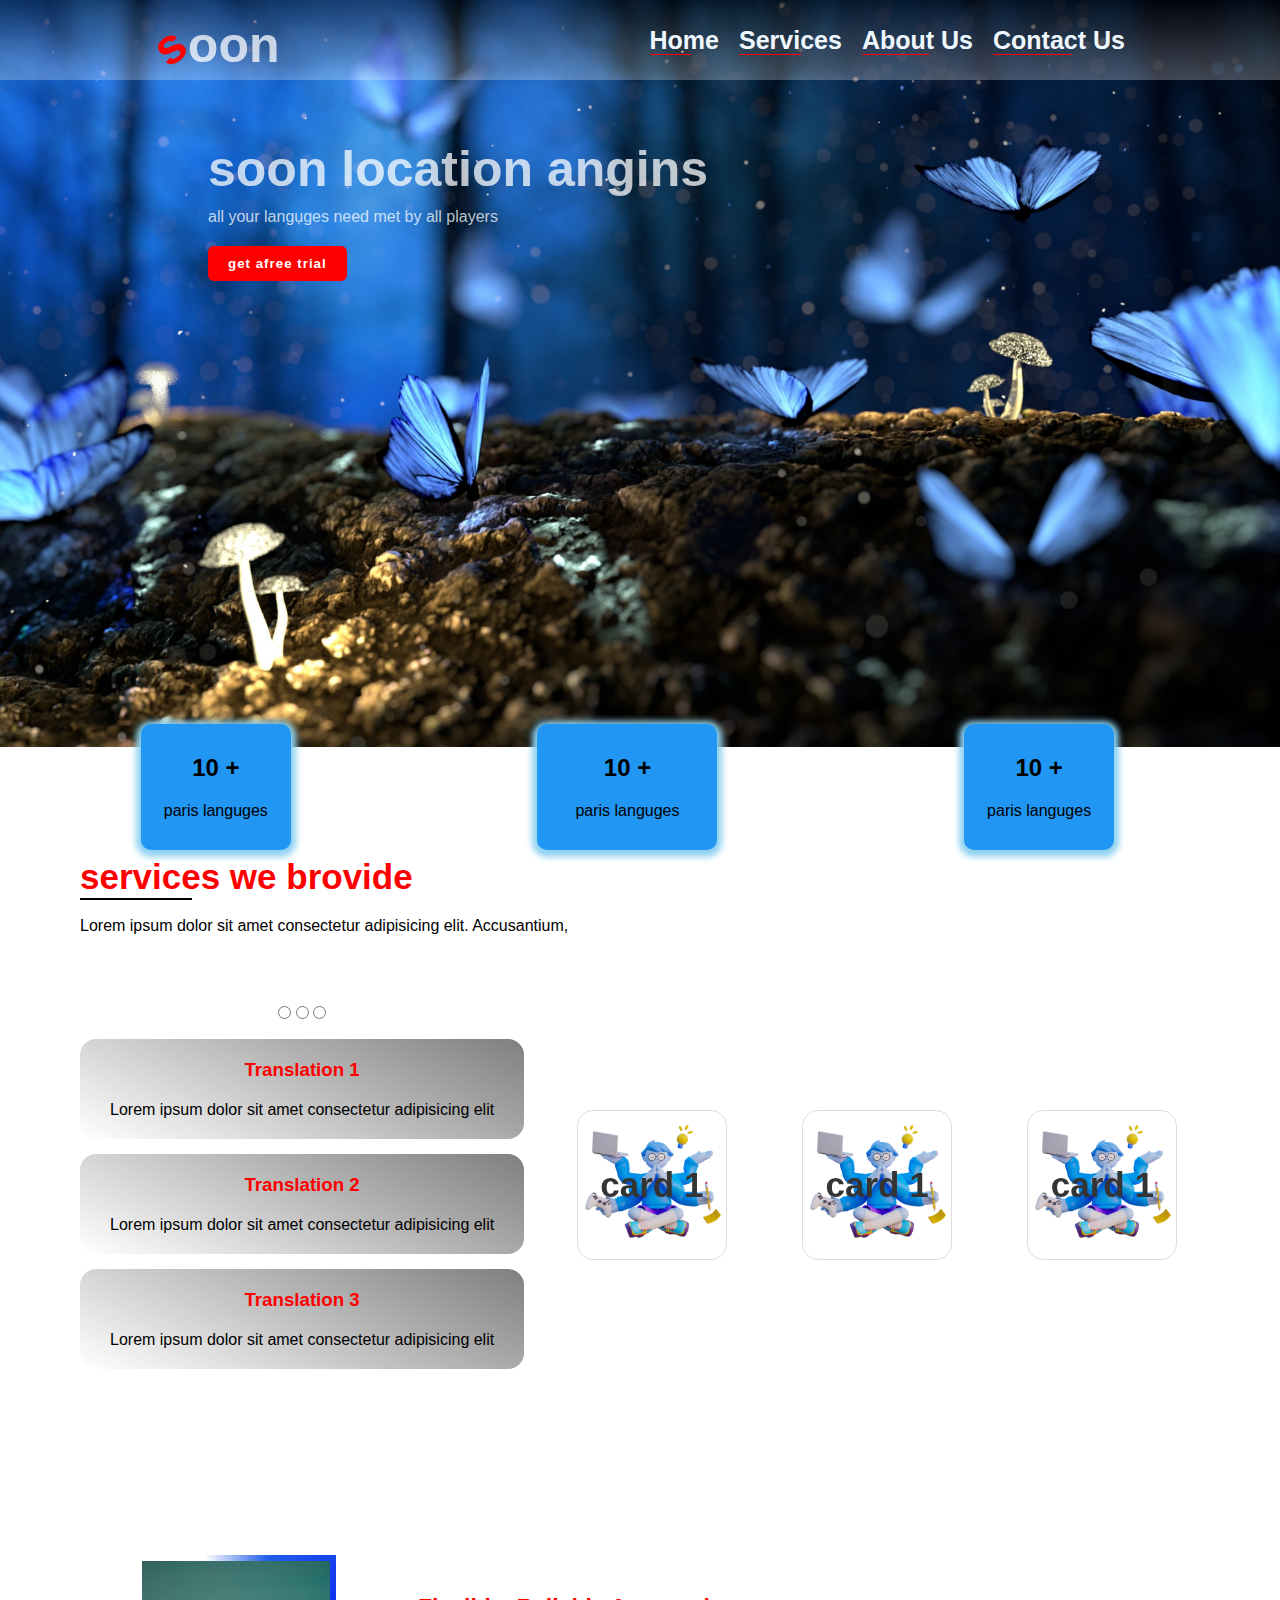
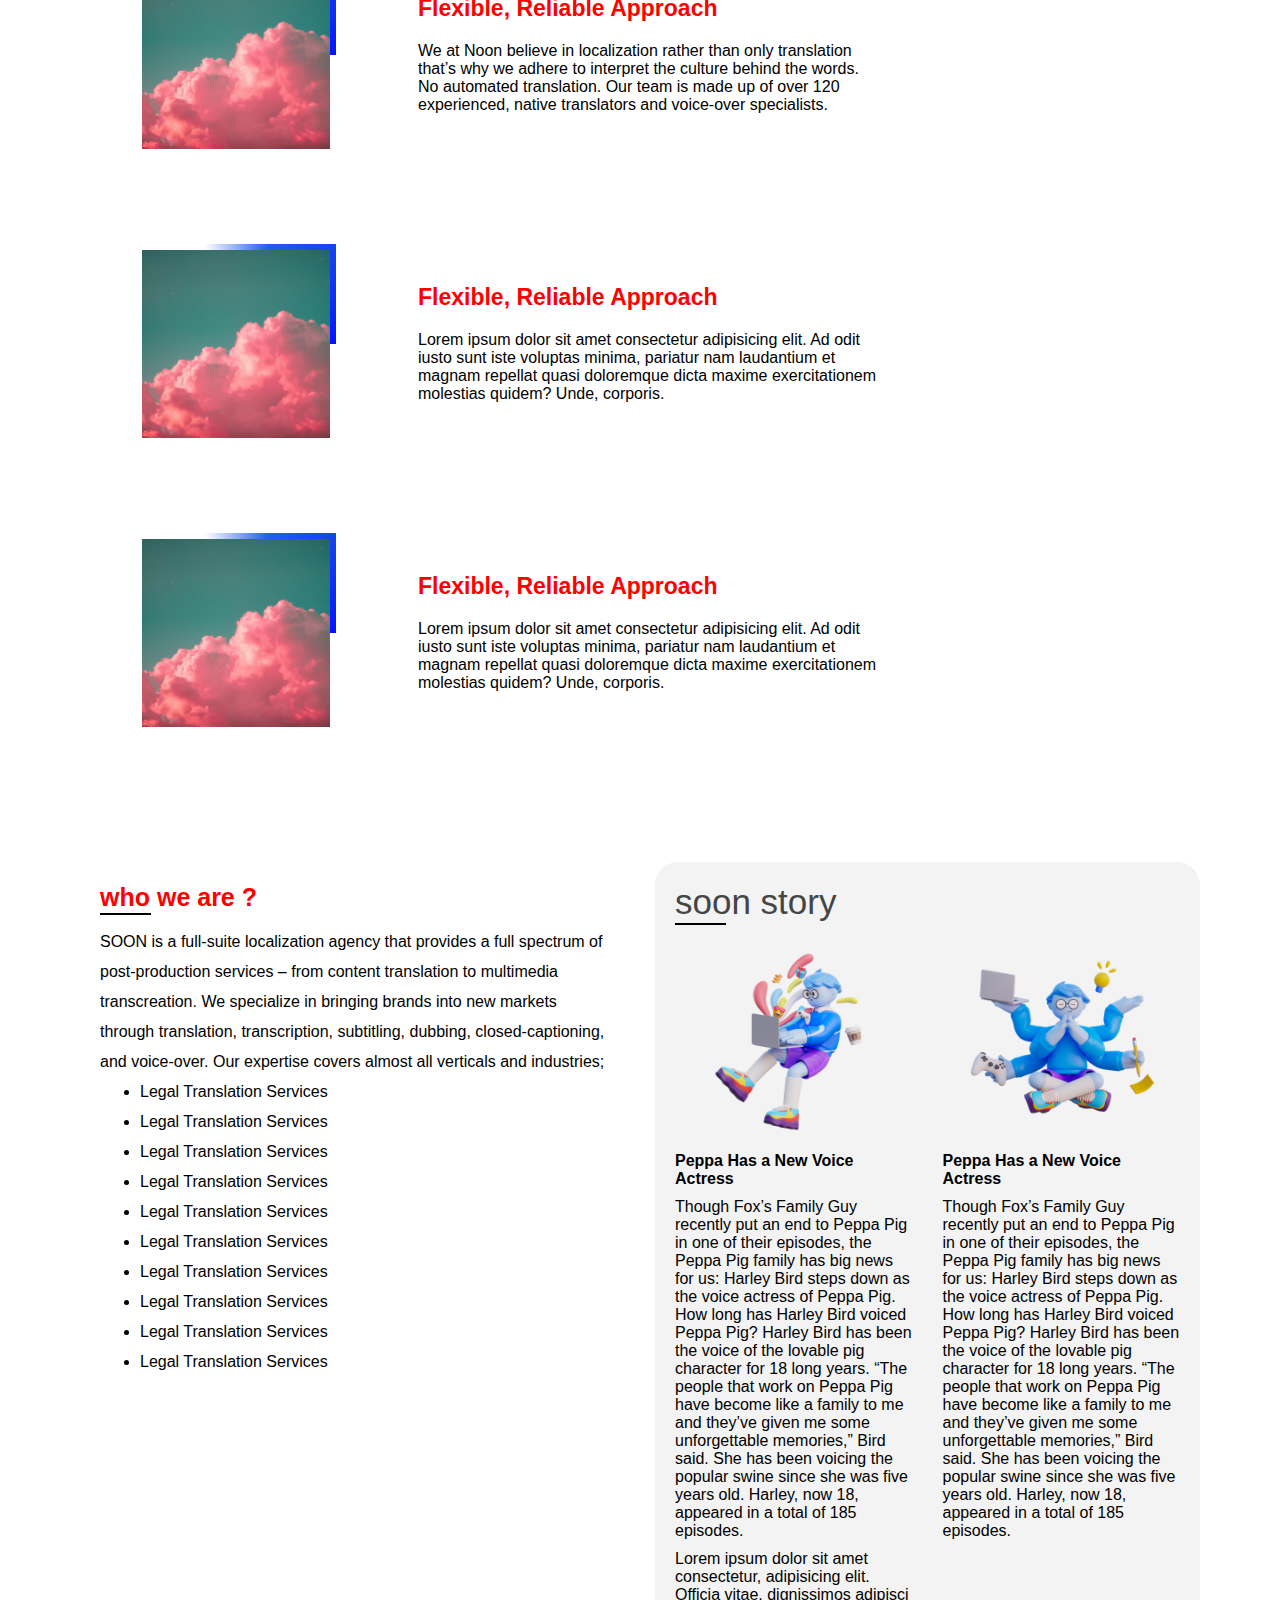
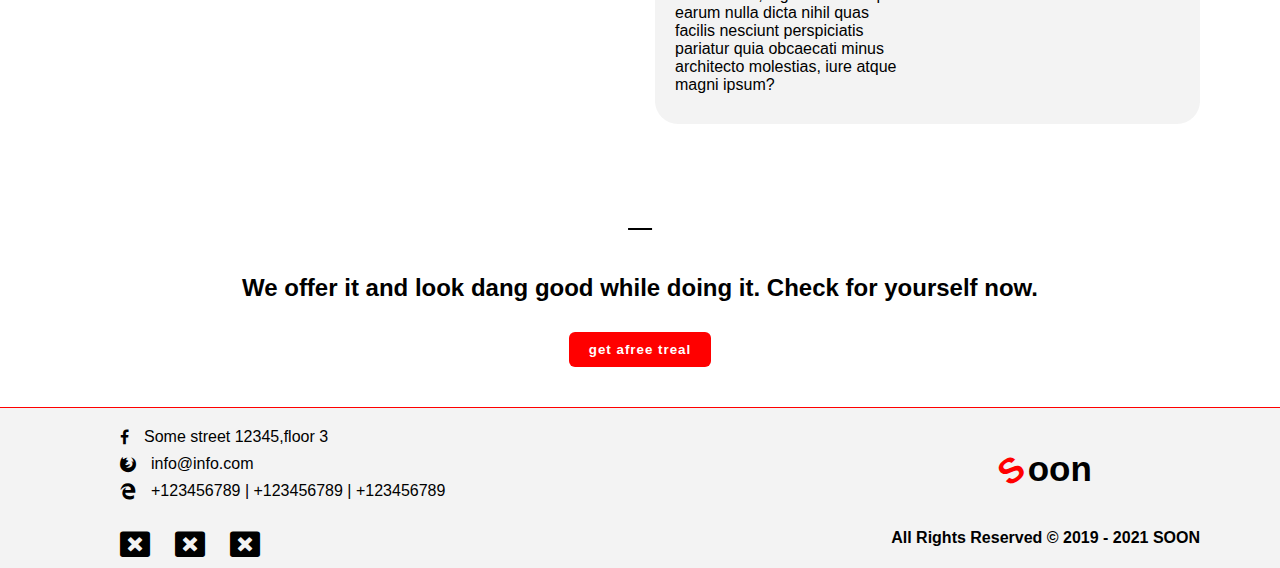
<file: index.html>
<!DOCTYPE html>
<html lang="en">

<head>
    <meta charset="UTF-8">
    <title>Document</title>
    <link rel="stylesheet" href="test.css">
  
    

     <!-- google icons start -->
    <link rel="stylesheet" href="https://cdnjs.cloudflare.com/ajax/libs/font-awesome/4.7.0/css/font-awesome.css" 
    integrity="sha512-5A8nwdMOWrSz20fDsjczgUidUBR8liPYU+WymTZP1lmY9G6Oc7HlZv156XqnsgNUzTyMefFTcsFH/tnJE/+xBg==" 
    crossorigin="anonymous" referrerpolicy="no-referrer" />
    <!-- google icons end -->

</head>
<body>

<!-- start section center -->
<section class="center">
    <header>
<nav>
    <h1><span class="s">s</span>oon</h1>
    <ul>
        <li><a href="index.html">Home</a></li>
        <li><a href="services.html">Services</a></li>
        <li><a href="about.html">About Us</a></li>
        <li><a href="contact.html">Contact Us</a></li>
    </ul>
</nav>

    </header>
        <section class="container">
           <h1>soon location angins</h1>
           <p>all your languges need met by all players </p>
           <button class="b1">get afree trial</button>
       </section>
</section>
</section>
<!-- end section center -->


<!-- start moving card -->
<div class="card">
    <div class="only"><h2>10  +</h2><span>paris languges </span></div>
    <div class="only"><h2>10  +</h2><span>paris languges</span></div>
    <div class="only"><h2>10  +</h2><span>paris languges</span></div>
</div>
<!-- end moving card -->

<!-- start section second -->
<section class="second">
    <section class="container">
        <div class="services">
            <h2>services we brovide</h2>
            <p>Lorem ipsum dolor sit amet consectetur adipisicing elit. Accusantium,</p>
        </div>
        
        
        <div class="translation">
            <section class="radio">
                <input type="radio" id="one" name="kkk">
                <input type="radio" id="two" name="kkk">
                <input type="radio" id="three" name="kkk">
            <div class="trans" id="cardone">
                <h3>translation 1</h3><p>Lorem ipsum dolor sit amet consectetur adipisicing elit</p></div>
            <div class="trans" id="cardtwo">
                <h3>translation 2</h3><p>Lorem ipsum dolor sit amet consectetur adipisicing elit</p></div>
            <div class="trans" id="cardthree">
                <h3>translation 3</h3><p>Lorem ipsum dolor sit amet consectetur adipisicing elit</p></div>

            </section>
            <div class="lady">
                <div class="face front">card 1</div>
                <div class="face back">card 2</div>
            </div>
            <div class="lady">
                <div class="face front">card 1</div>
                <div class="face back">card 2</div>
            </div>
            <div class="lady">
                <div class="face front">card 1</div>
                <div class="face back">card 2</div>
            </div>
        </div>   

        <div class="flexible">
            <div class="paraghragh">
                <h2>Flexible, Reliable Approach</h2>
                <p>We at Noon believe in localization rather than only translation that’s why we adhere to interpret the culture behind the words. No automated translation. Our team is made up of over 120 experienced, native translators and voice-over specialists.</p>
            </div>
            <div class="img"></div>     
        </div>

        <div class="flexible">
            <div class="img"></div>
            <div class="paraghragh">
                <h2>Flexible, Reliable Approach</h2>
                <p>Lorem ipsum dolor sit amet consectetur adipisicing elit. Ad odit iusto sunt iste voluptas minima,
                pariatur nam laudantium et magnam repellat quasi doloremque dicta maxime 
                exercitationem molestias quidem? Unde, corporis.</p>
            </div>  
            
        </div>

        <div class="flexible">
            <div class="paraghragh">
                <h2>Flexible, Reliable Approach</h2>
                <p>Lorem ipsum dolor sit amet consectetur adipisicing elit. Ad odit iusto sunt iste voluptas minima,
                pariatur nam laudantium et magnam repellat quasi doloremque dicta maxime 
                exercitationem molestias quidem? Unde, corporis.</p>
            </div>
            <div class="img"></div>     
        </div>
    </section>
    </section>
<!-- end section second -->

<!-- start section all left & right -->
<section class="all">
    <section class="container">
        <!-- start section left -->
        <section class="left">
            <h1>who we are ?</h1>
            <p>SOON is a full-suite localization agency that provides a full spectrum of post-production services – from content translation to multimedia transcreation.

                We specialize in bringing brands into new markets through translation, transcription, subtitling, dubbing, closed-captioning, and voice-over.
                
                Our expertise covers almost all verticals and industries;</p>
            <ul>
                <li>Legal Translation Services</li>
                <li>Legal Translation Services</li>
                <li>Legal Translation Services</li>
                <li>Legal Translation Services</li>
                <li>Legal Translation Services</li>
                <li>Legal Translation Services</li>
                <li>Legal Translation Services</li>
                <li>Legal Translation Services</li>
                <li>Legal Translation Services</li>
                <li>Legal Translation Services</li>
            </ul>
        </section>
        <!-- end section left -->

        <!-- start section right -->
        <section class="right">
          <div class="column">
             <h3>soon story</h3>
          <section class="row" id="contact">
                <div class="first">
                    <div class="photo"><img src="img\3.png"></div>
                    <h4>Peppa Has a New Voice Actress</h4>
                    <p>Though Fox’s Family Guy recently put an end to Peppa Pig in one of their episodes, the Peppa Pig family has big news for us: Harley Bird steps down as the voice actress of Peppa Pig. How long has Harley Bird voiced Peppa Pig? Harley Bird has been the voice of the lovable pig character for 18 long years. “The people that work on Peppa Pig have become like a family to me and they’ve given me some unforgettable memories,” Bird said. She has been voicing the popular swine since she was five years old. Harley, now 18, appeared in a total of 185 episodes.</p>
                    <p>Lorem ipsum dolor sit amet consectetur, adipisicing elit. Officia vitae, dignissimos adipisci earum nulla dicta nihil quas facilis nesciunt perspiciatis pariatur quia obcaecati minus architecto molestias, iure atque magni ipsum?</p>
                </div>

                <div class="first">
                    <div class="photo"><img src="img\1.png"></div>
                    <h4>Peppa Has a New Voice Actress</h4>
                    <p>Though Fox’s Family Guy recently put an end to Peppa Pig in one of their episodes, the Peppa Pig family has big news for us: Harley Bird steps down as the voice actress of Peppa Pig. How long has Harley Bird voiced Peppa Pig? Harley Bird has been the voice of the lovable pig character for 18 long years. “The people that work on Peppa Pig have become like a family to me and they’ve given me some unforgettable memories,” Bird said. She has been voicing the popular swine since she was five years old. Harley, now 18, appeared in a total of 185 episodes.</p>
                </div>
            </section>
            </div>
        <!--end section right -->


        
        
        </section>
    </section>
    <!-- end section all left & right -->

    <!-- start last section -->
<section class="last">
    <h2>We offer it and look dang good while doing it. Check for yourself now.</h2>
    <button class="b1">get afree treal</button>
    </section>
    <!-- end last section -->

    <!-- start footer -->
    <footer>
        <section class="container">
        <section class="left2">
            <ul>
              <li><i class="fa fa-facebook" aria-hidden="true"></i>Some street 12345,floor 3</li>
              <li><i class="fa fa-firefox" aria-hidden="true"></i>info@info.com</li>
              <li><i class="fa fa-edge" aria-hidden="true"></i>+123456789 | +123456789 | +123456789</li>
            </ul>

            <ul class="icon">
               <li><i class="fa fa-window-close" aria-hidden="true"></i></li> 
               <li><i class="fa fa-window-close" aria-hidden="true"></i></li>
               <li><i class="fa fa-window-close" aria-hidden="true"></i></li>
            </ul>
        </section>

        <section class="right2">
            <h1><span class="s">S</span>oon</h1>
            <h4>All Rights Reserved © 2019 - 2021 SOON</h4>
        </section>
    </section>
    </footer>
    <!-- end footer -->

</body>
</html>
</file>
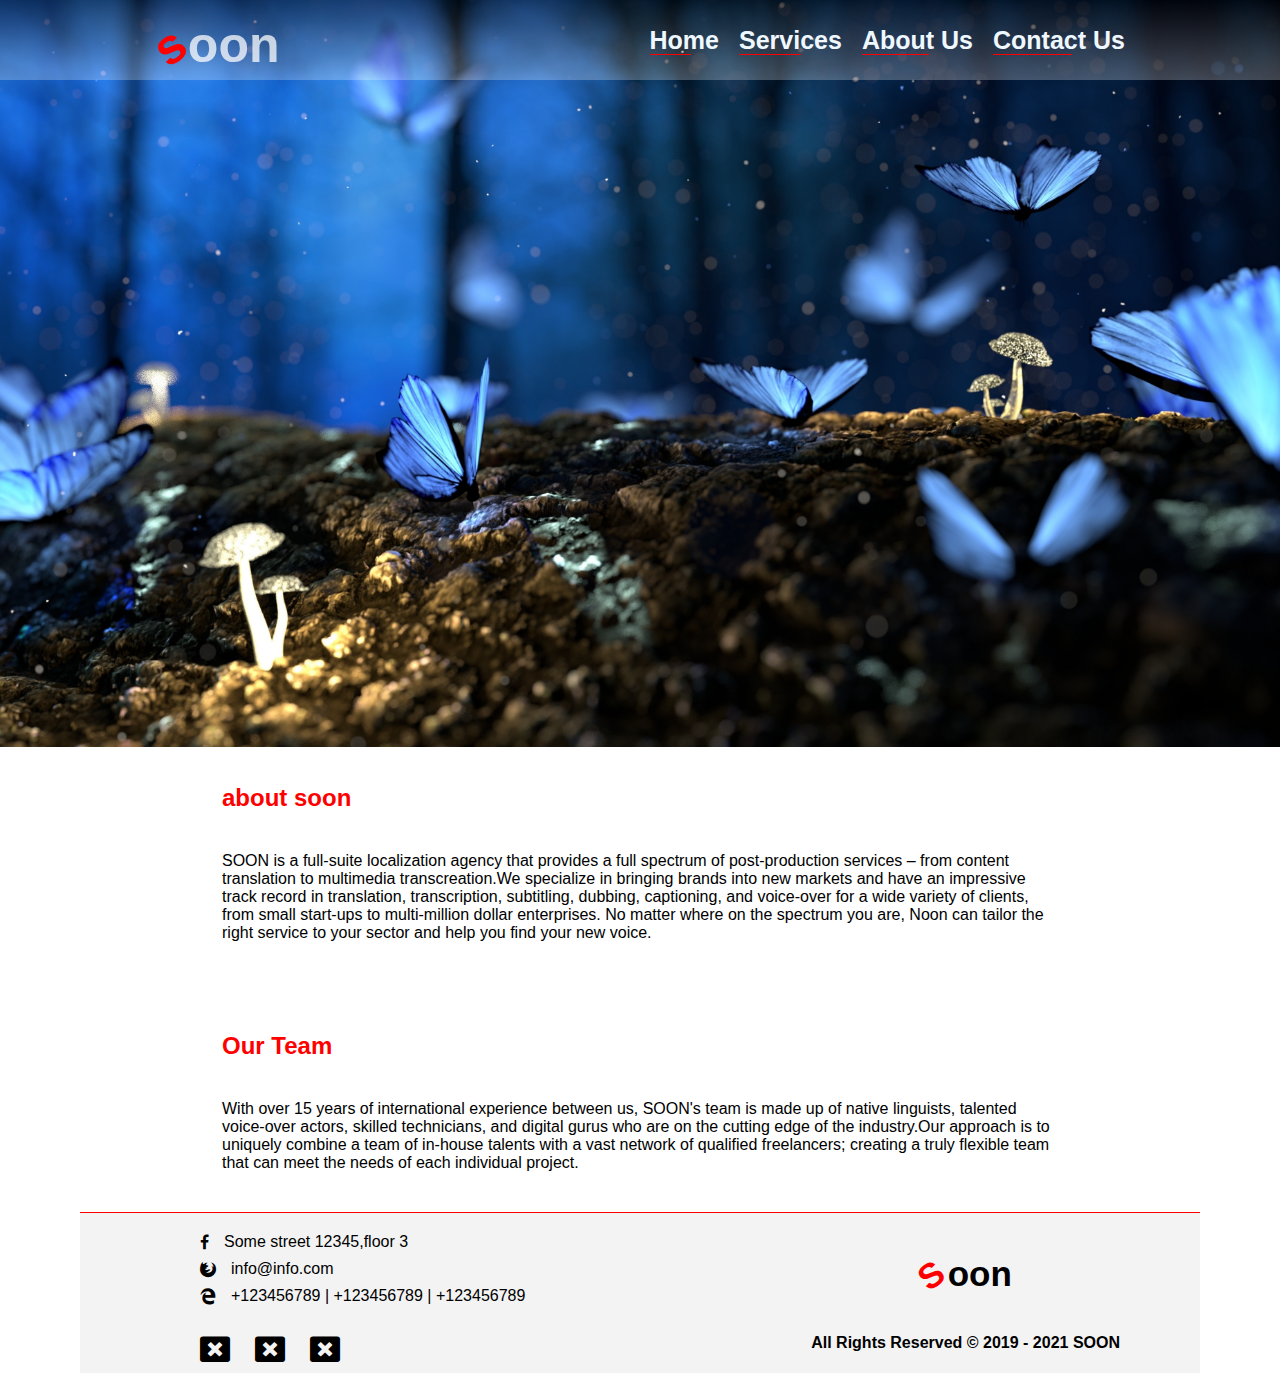
<file: about.html>
<head>
    <meta charset="UTF-8">
    <title>Document</title>
    <link rel="stylesheet" href="test.css">
        <link rel="stylesheet" href="about.css">
            <link rel="stylesheet" href="services.css">


 
     <!-- google icons start -->
    <link rel="stylesheet" href="https://cdnjs.cloudflare.com/ajax/libs/font-awesome/4.7.0/css/font-awesome.css" 
    integrity="sha512-5A8nwdMOWrSz20fDsjczgUidUBR8liPYU+WymTZP1lmY9G6Oc7HlZv156XqnsgNUzTyMefFTcsFH/tnJE/+xBg==" 
    crossorigin="anonymous" referrerpolicy="no-referrer" />
    <!-- google icons end -->

</head>
<body>
    <section class="center">
        <header>
<nav>
    <h1><span class="s">s</span>oon</h1>
    <ul>
        <li><a href="index.html">Home</a></li>
        <li><a href="services.html">Services</a></li>
        <li><a href="about.html">About Us</a></li>
        <li><a href="contact.html">Contact Us</a></li>
    </ul>
</nav>

        </header>
    </section>

    <section class="container">
    
    <section class="our-services">
        <h2> about soon</h2>
        <p>SOON is a full-suite localization agency that provides a full spectrum of post-production services – from content translation to multimedia transcreation.We specialize in bringing brands into new markets and have an impressive track record in translation, transcription, subtitling, dubbing, captioning, and voice-over for a wide variety of clients, from small start-ups to multi-million dollar enterprises. No matter where on the spectrum you are, Noon can tailor the right service to your sector and help you find your new voice.</p>
        <h2>Our Team</h2>
        <p>With over 15 years of international experience between us, SOON's team is made up of native linguists, talented voice-over actors, skilled technicians, and digital gurus who are on the cutting edge of the industry.Our approach is to uniquely combine a team of in-house talents with a vast network of qualified freelancers; creating a truly flexible team that can meet the needs of each individual project.</p>
        </section>
    <footer>
        <section class="container">
        <section class="left2">
            <ul>
              <li>  <i class="fa fa-facebook" aria-hidden="true"></i>Some street 12345,floor 3</li>
              <li> <i class="fa fa-firefox" aria-hidden="true"></i>info@info.com</li>
              <li> <i class="fa fa-edge" aria-hidden="true"></i>+123456789 | +123456789 | +123456789</li>
                </i>
                </i>
            </ul>
            <ul class="icon">
               <li><i class="fa fa-window-close" aria-hidden="true"></i></li> 
               <li><i class="fa fa-window-close" aria-hidden="true"></i></li>
               <li><i class="fa fa-window-close" aria-hidden="true"></i></li>
            </li>
        </section>

        <section class="right2">
            <h1><span class="s">S</span>oon</h1>
            <h4>All Rights Reserved © 2019 - 2021 SOON</h4>
        </section>
    </section>
    </footer>
    
    </section>
</body>
</html>
</file>
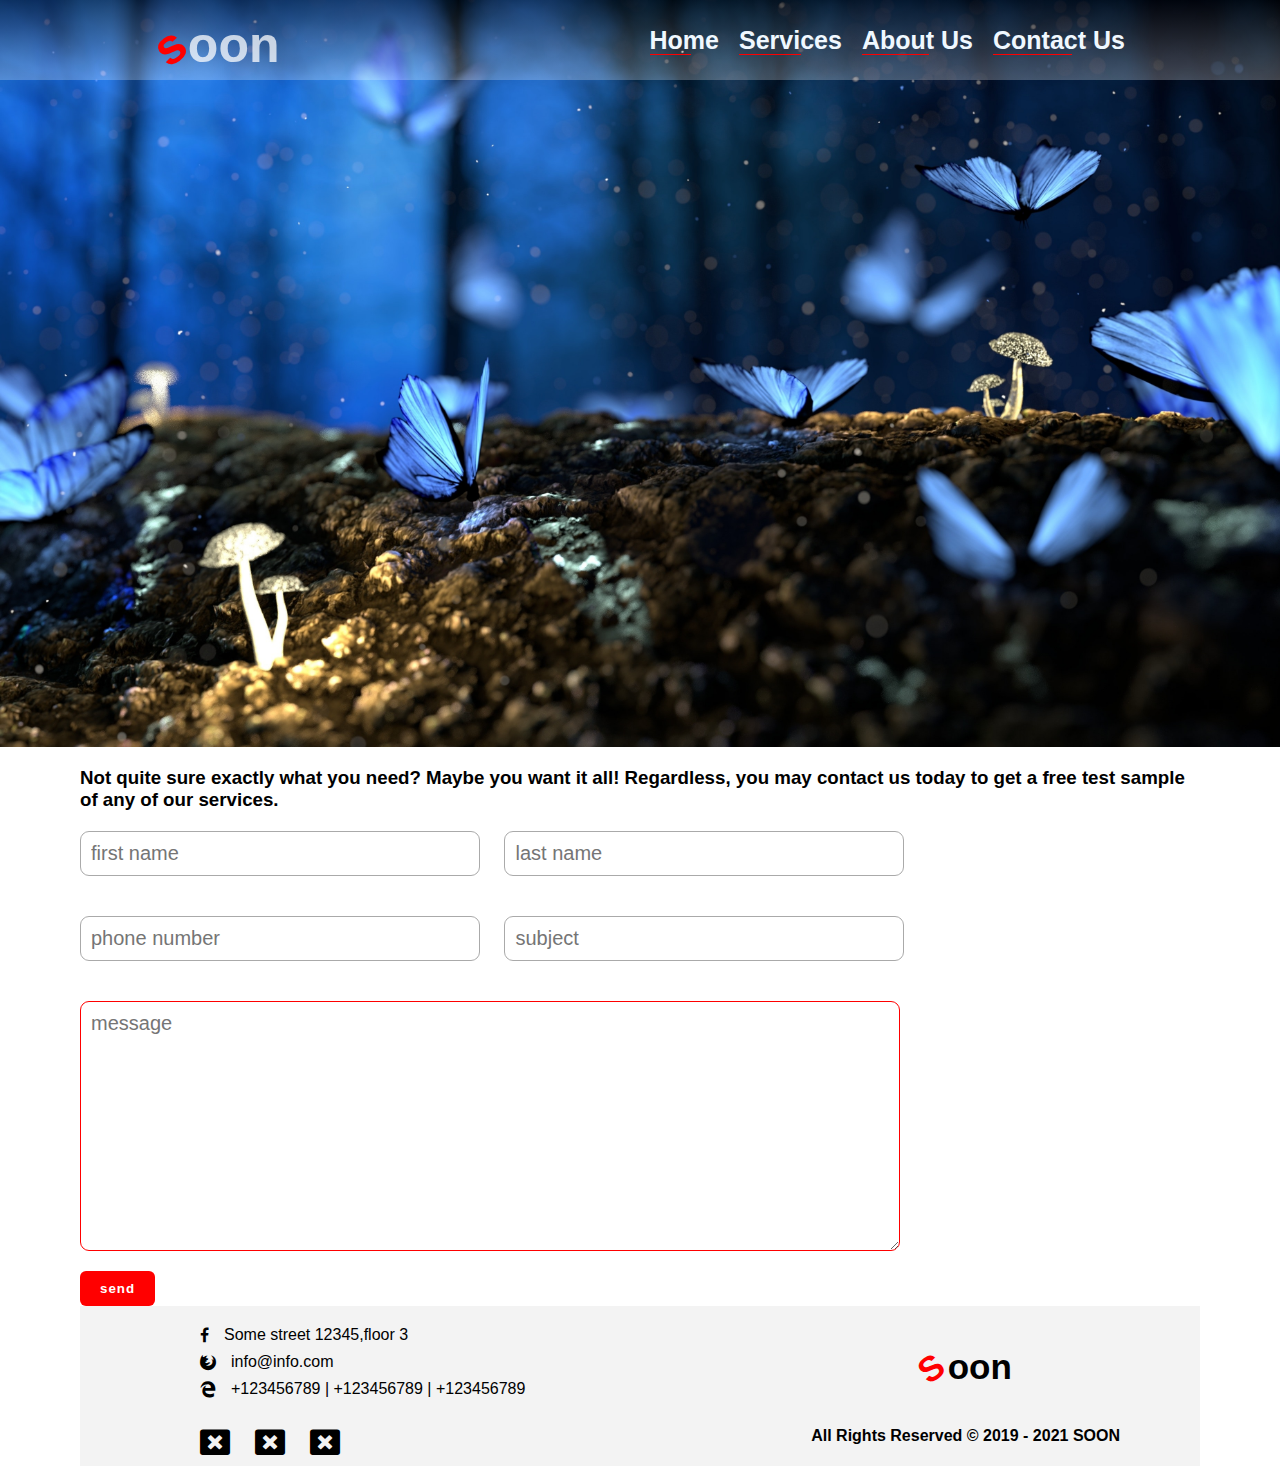
<file: contact.html>
<head>
    <meta charset="UTF-8">
    <title>Document</title>

    <link rel="stylesheet" href="test.css">

    <link rel="stylesheet" href="contact.css">
     <!-- google icons start -->
    <link rel="stylesheet" href="https://cdnjs.cloudflare.com/ajax/libs/font-awesome/4.7.0/css/font-awesome.css" 
    integrity="sha512-5A8nwdMOWrSz20fDsjczgUidUBR8liPYU+WymTZP1lmY9G6Oc7HlZv156XqnsgNUzTyMefFTcsFH/tnJE/+xBg==" 
    crossorigin="anonymous" referrerpolicy="no-referrer" />
    <!-- google icons end -->

</head>
<body>
    <section class="center">
        <header>
<nav>
    <h1><span class="s">s</span>oon</h1>
    <ul>
        <li><a href="index.html">Home</a></li>
        <li><a href="services.html">Services</a></li>
        <li><a href="about.html">About Us</a></li>
        <li><a href="contact.html">Contact Us</a></li>
    </ul>
</nav>

        </header>
    </section>
    <section class="container">
    <section class="our-services">
        <h3>Not quite sure exactly what you need? Maybe you want it all! Regardless, you may contact us today to get a free test sample of any of our services.</h3>
        <div class="firstinput">
            <input type="text" placeholder="first name">
            <input type="text" placeholder="last name">
        </div>
        <div class="secondinput">
            <input type="text" placeholder="phone number">
            <input type="text" placeholder="subject">
        </div>
        <div class="thirdinput">
            <textarea placeholder="message"></textarea>
        </div>
        <button class="b1">send</button>
    </section>
        <footer>
            <section class="container">
            <section class="left2">
                <ul>
                  <li>  <i class="fa fa-facebook" aria-hidden="true"></i>Some street 12345,floor 3</li>
                  <li> <i class="fa fa-firefox" aria-hidden="true"></i>info@info.com</li>
                  <li> <i class="fa fa-edge" aria-hidden="true"></i>+123456789 | +123456789 | +123456789</li>
                    </i>
                    </i>
                </ul>
                <ul class="icon">
                   <li><i class="fa fa-window-close" aria-hidden="true"></i></li> 
                   <li><i class="fa fa-window-close" aria-hidden="true"></i></li>
                   <li><i class="fa fa-window-close" aria-hidden="true"></i></li>
                </li>
            </section>
    
            <section class="right2">
                <h1><span class="s">S</span>oon</h1>
                <h4>All Rights Reserved © 2019 - 2021 SOON</h4>
            </section>
        </section>
        </footer>

        </section>
</body>
</html>
</file>
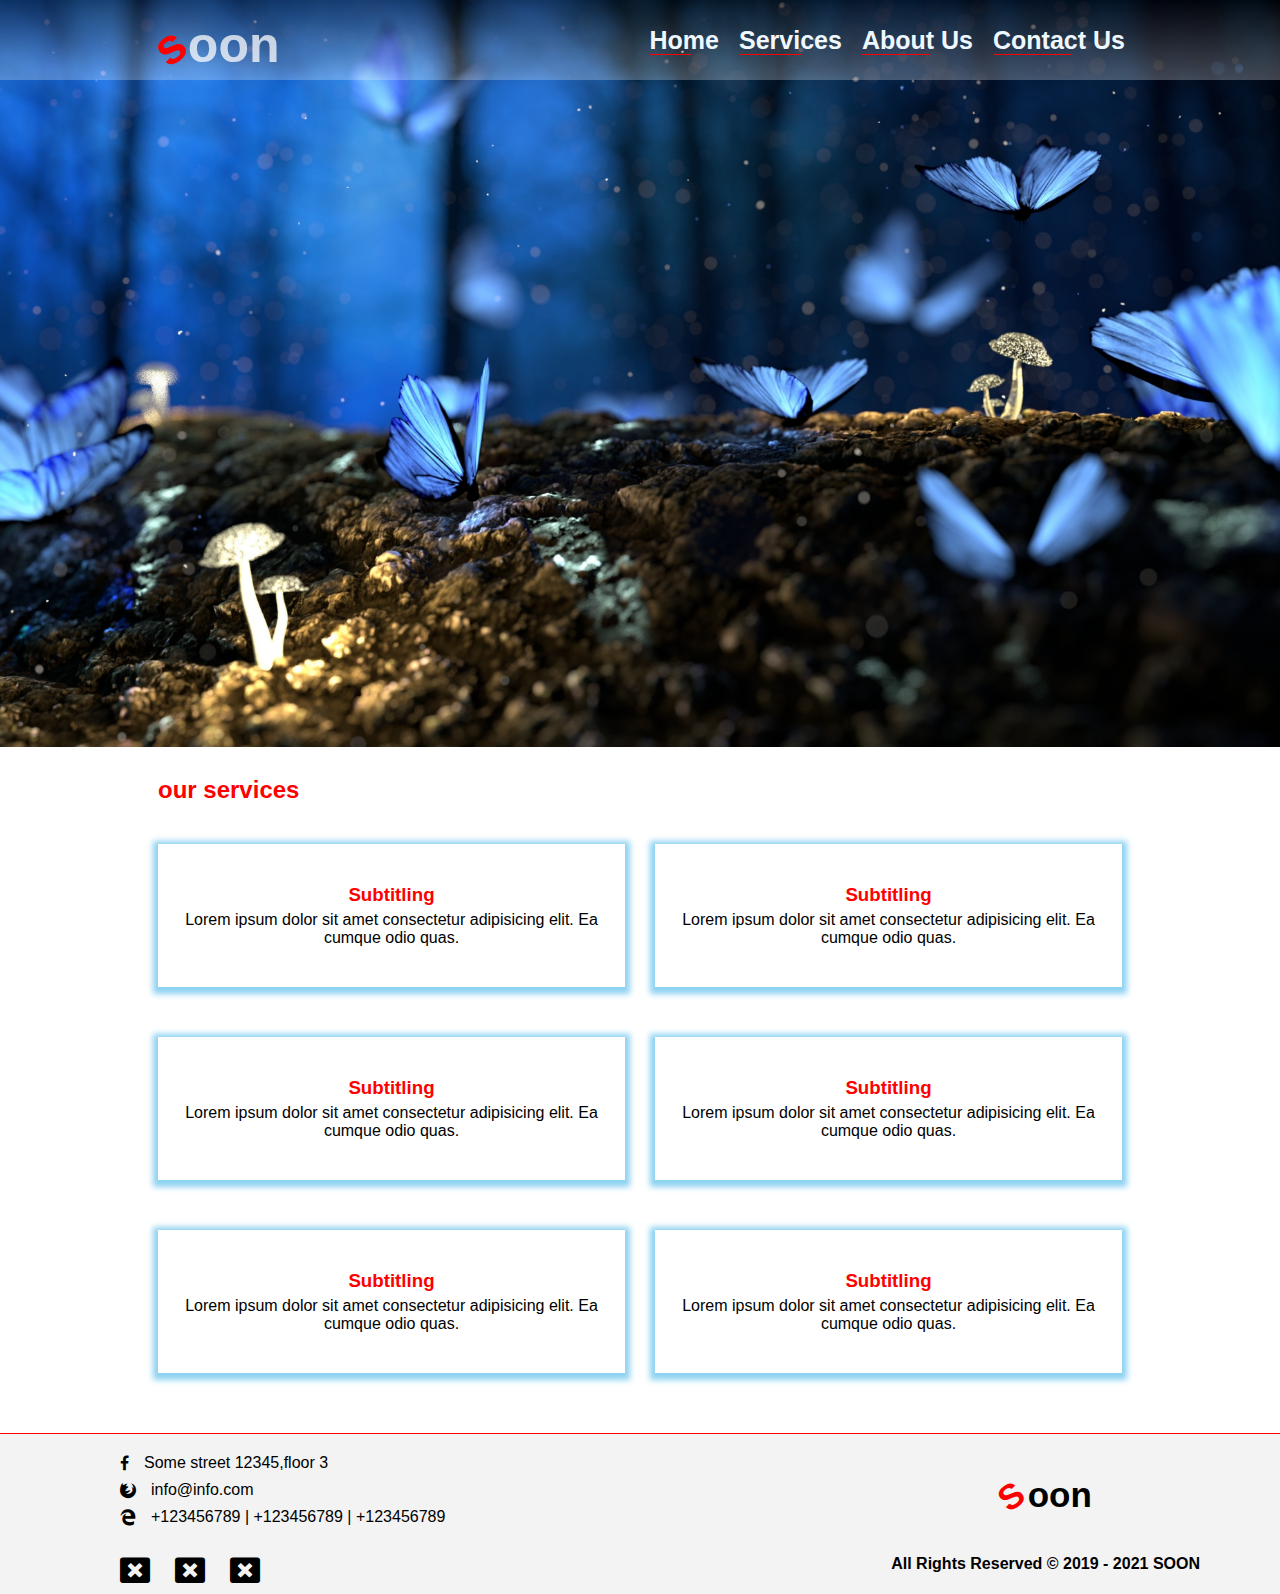
<file: services.html>
<!DOCTYPE html>
<html lang="en">

<head>
    <meta charset="UTF-8">
    <title>Document</title>
    <link rel="stylesheet" href="test.css">
    <link rel="stylesheet" href="services.css">
   
    <!-- google icons start -->
    <link rel="stylesheet" href="https://cdnjs.cloudflare.com/ajax/libs/font-awesome/4.7.0/css/font-awesome.css" 
    integrity="sha512-5A8nwdMOWrSz20fDsjczgUidUBR8liPYU+WymTZP1lmY9G6Oc7HlZv156XqnsgNUzTyMefFTcsFH/tnJE/+xBg==" 
    crossorigin="anonymous" referrerpolicy="no-referrer" />
    <!-- google icons end -->

</head>
<body>
    <section class="center">
        <header>
<nav>
    <h1><span class="s">s</span>oon</h1>
    <ul>
        <li><a href="index.html">Home</a></li>
        <li><a href="services.html">Services</a></li>
        <li><a href="about.html">About Us</a></li>
        <li><a href="contact.html">Contact Us</a></li>
    </ul>
</nav>

        </header>
    </section>

    <section class="our-services">
        <h2>our services</h2>
        <section class="subtitling">
            <div class="subtitling-card">
                <h3>subtitling</h3>
                <p>Lorem ipsum dolor sit amet consectetur adipisicing elit. Ea cumque odio quas.</p>
            </div>

            <div class="subtitling-card">
                <h3>subtitling</h3>
                <p>Lorem ipsum dolor sit amet consectetur adipisicing elit. Ea cumque odio quas.</p>
            </div>
            <div class="subtitling-card">
                <h3>subtitling</h3>
                <p>Lorem ipsum dolor sit amet consectetur adipisicing elit. Ea cumque odio quas.</p>
            </div>
            <div class="subtitling-card">
                <h3>subtitling</h3>
                <p>Lorem ipsum dolor sit amet consectetur adipisicing elit. Ea cumque odio quas.</p>
            </div>
            <div class="subtitling-card">
                <h3>subtitling</h3>
                <p>Lorem ipsum dolor sit amet consectetur adipisicing elit. Ea cumque odio quas.</p>
            </div>
            <div class="subtitling-card">
                <h3>subtitling</h3>
                <p>Lorem ipsum dolor sit amet consectetur adipisicing elit. Ea cumque odio quas.</p>
            </div>
        </section>
    </section>
    
    <footer>
        <section class="container">
        <section class="left2">
            <ul>
              <li>  <i class="fa fa-facebook" aria-hidden="true"></i>Some street 12345,floor 3</li>
              <li> <i class="fa fa-firefox" aria-hidden="true"></i>info@info.com</li>
              <li> <i class="fa fa-edge" aria-hidden="true"></i>+123456789 | +123456789 | +123456789</li>
                </i>
                </i>
            </ul>
            <ul class="icon">
               <li><i class="fa fa-window-close" aria-hidden="true"></i></li> 
               <li><i class="fa fa-window-close" aria-hidden="true"></i></li>
               <li><i class="fa fa-window-close" aria-hidden="true"></i></li>
            </li>
        </section>

        <section class="right2">
            <h1><span class="s">S</span>oon</h1>
            <h4>All Rights Reserved © 2019 - 2021 SOON</h4>
        </section>
    </section>
    </footer>
    
</body>
</html>
</file>
<file: test.css>
*{
    box-sizing: border-box;
    margin: 0;
    font-family:'Segoe UI', Tahoma, Geneva, Verdana, sans-serif;
}
/* start container */
.container{
    padding-left: 80px;
    padding-right:80px;
}
/* end container */


/* start header */
header{
    display: flex;
    align-items: center;
    width: 100%;
    height: 80px;
    background: linear-gradient(180deg,rgba(0,0,0,.5),hsla(0,0%,100%,.25));
    color:#ffffffbd;
}
/* end header */

/* start nav */
nav{
    display: flex;
    justify-content: space-around;
    align-items: center;
    width: 100%;
}
nav ul{
    display: flex;
    list-style:none;
    font-weight: bold;
    font-size: 25px;
}
nav ul li{
    margin-left: 20px;
    position: relative;
    cursor: pointer;
}
nav ul li::after{
    content: "";
    position: absolute;
    width: 60%;
    height: 1px;
    background-color: red;
    bottom: 0;
    left: 0;
    transition-duration: 2s;
}
nav ul :hover::after{
    content: "";
    position: absolute;
    width: 100%;
    height: 2px;
    background-color: red;
    bottom: 0;
    left: 0;
    color: aqua;
}
nav ul li:hover{
    color:red;
}
/* end nav */

/* start section center */
.center{
    background-image: url(img/pexels-pixabay-326055.jpg);
    background-size:cover;
    height: 83vh;
    background-repeat: no-repeat;
    position: relative;
    z-index: 2;
   color: #ffffffbd;
}
.center .container{
    width: 80%;
    margin: 0 auto;
    padding-top: 40px;
}
.center h1{
    font-size: 50px;
    padding-top: 20px;
    padding-bottom: 10px;
}
.center p{
    padding-bottom: 20px;
}
.b1{
    background-color: red;
    border: none;
    color:white;
    font-weight: bold;
    letter-spacing: 1px;
    padding:10px 20px;
    border-radius: 6px;
    cursor: pointer;
    transition: all 0.2s;
}
.b1:hover{
    background-color: #fff;
    color: red;
    border: 1px solid red;
}
/* end section center */

/* start moving card */
.card{
    display: flex;
    justify-content: space-around;
    align-items: flex-end;
    position: absolute;
    width: 100%;
    padding: 0 30px;
    bottom: 50px;
    z-index: 4;
    cursor: pointer;
   /* transform: translatey(-50px); */
}
.card .only{
    width: 150px;
    background-color:#2196f3;
    align-content: center;
    padding: 30px 10px;
    border-radius: 10px;
    text-align: center;
    box-shadow: 0px 2px 6px 5px rgb(141, 210, 241);
    display: flex;
    flex-direction: column;
    justify-content: center;
    align-items: center;
    animation-name: up-down;
    animation-duration: 0.9s;
    animation-iteration-count: infinite;
    animation-timing-function: linear;
    animation-direction: alternate;
    word-break: break-all;
    margin-right: 25px;
    transition: all 0.2s;
}
.only:nth-child(2){
    width: 180px;
}
.only h2{
    padding-bottom: 20px;
}
@keyframes up-down{
    to{
        transform: translatey(-30px);
    }
}
.only:nth-child(2){
    animation-delay: 0.3s;

}
.only:nth-child(3){
    animation-delay: 0.6s;
}
.only:hover{
    font-size: larger;
}
/* end moving card */

/* start services section & translation &flip card */
.services{
    margin-top: 110px;
    position: relative;
}
.services h2{
    color: red;
    font-weight: bold;
    font-size: 35px;
    margin-bottom: 20px;
    position: relative;
}
.services h2::after{
    content: " ";
    width: 10%;
    height: 2px;
    background-color: black;
    position: absolute;
    left: 0;
    bottom:-3px;
}
/* start flip card */
.lady{
    position: relative;
    width: 150px;
    height: 150px;
    transform-style: preserve-3d;
    transition: transform 1s;
    transform-origin: center;
    cursor: pointer;
    margin:auto;
    
}
.lady:hover{
    transform: rotatey(-180deg);
}
.lady .face{
    position: absolute;
    width: 100%;
    height: 100%;
    border-radius: 16px;
    font-size: 35px;
    font-weight: 600;
    display: flex;
    justify-content: center;
    align-items: center;
    backface-visibility: hidden;
}
.lady .front{
    background-image: url(img/1.png);
    background-size: contain;
    color:rgb(53, 52, 52);
    border: 1px solid #ddd;
}
.lady .back{
    background-image: url(img/2.jpeg);
    background-size: cover;
    transform: rotateY(180deg);
}
/* end flip card */

/* start translation */
.translation{
    display: flex;
    flex-direction: row;
    text-align: center;
    justify-content: center;
    align-items: center;
    width: 100%;
    margin: 10px auto;
    height: 480px;
    overflow: hidden;
    gap:30px;
}
.translation .trans{
    width: 100%;
    background: linear-gradient(-155deg,rgba(0,0,0,.5),hsla(0,0%,100%,.25));
    border-radius: 16px;
    padding: 20px 30px;
    margin-bottom: 15px;

}
.translation h3{
    margin-bottom: 20px;
    color:red;
    font-weight:700;
    text-transform: capitalize;
    
}
input[type="radio"]{
    cursor: pointer;
    margin-bottom: 20px;
    margin-top: 20px;
    margin-left: auto;
    margin-right: auto;
}
#one:checked ~ #cardone,
#two:checked ~ #cardtwo,
#three:checked~ #cardthree{
    background-color: #2196f3;
    font-weight: bolder;
    transition: all 0.7s;
    padding: 40px;
    color: #f3f3f3;

    
}
#three:checked ~ #cardthree{
    transform: translateY(-230px);

}
/* end translation */
/* end services section & translation */


/* start flexible */
.flexible{
    display: flex;
    justify-content: center;
    align-items: center;
    margin: 170px auto;
    width: 90%;
    position: relative;
}
.flexible .img{
width: 200px;
height: 200px;
position: absolute;
left:0;
overflow: hidden;
}

.flexible .img::before{
    content: "";
    position: absolute;
    width: 150%;
    height: 150%;
    background: conic-gradient(from 90deg,rgb(0 0 0 /0%)70% ,rgb(11 78 230/90%)80%,rgb(02 20 255/100%));
    left:-25%;
    top: -25%;
    animation: rotate 2s infinite linear;
    border-radius: 3px;
}

.flexible .img::after{
    content: "";
    position: absolute;
    width: 94%;
    height: 94%;
    left:3%;
    top:3%;
    background: url(img/pexels-mont-photographs-2948636.jpg) ;
    background-size: cover;
}
@keyframes rotate{
    100%{
        transform: rotate(360deg);
    }
}
.img img{
    width: 100%;
    height: 100%;
    border-radius: 16px;
}

.flexible .paraghragh{
    width: 50%;
    padding: 0 20px;
    margin-left: 20px;
}

.flexible .paraghragh h2{
    margin-bottom: 20px;
    color:red;
    font-weight: bold;
    font-size: 23px;  
}
/* end flexible */

/* start last part */
.all>.container{
    display: flex;
    align-content: center;
    justify-content: space-between;
    gap: 30px;
    margin-bottom: 150px;
}
.left{
    width:  50%;
    padding: 20px;
    line-height: 30px;
}
    
.left h1{
    color: red;
    font-weight: bold;
    font-size: 25px;
    margin-bottom: 15px;
    position: relative;
}

.left h1::after{
    content: " ";
    width: 10%;
    height: 2px;
    background-color: black;
    position: absolute;
    left: 0;
    bottom: -3px; 
}

.right {
    text-align: left;
    width: 50%;
    background-color: #f3f3f3;
    border-radius: 23px;
    padding: 20px;
}
.right2>h1{
    font-size: 35px;
    margin-bottom: 40px;
    text-align: center;
}
.right h3{
    margin-bottom: 20px;
    position: relative;
}
.right h3::after{
    content: " ";
    width: 10%;
    height: 2px;
    background-color: black;
    position: absolute;
    left: 0;
    bottom: -3px;
}
.photo{
    height: 200px;
    width: 100%;
    margin-bottom: 10px;}
    
.photo img{
    width: 100%;
    height: 100%;
    border-radius: 23px;
    object-fit:contain;
}

.row{
    display: flex;
    gap:30px;
    align-items: center;
}
.row h3{
    width: 100%;
}
.column{
    display: flex;
    flex-direction: column;
}
.column h3{
  color: #454545;
  font-size: 35px;
  font-weight: 400;
  margin-bottom: 20px;
}
.first h4{
    margin-bottom: 10px;

}
.first p{
margin-bottom: 10px;
}

.first{
    align-self: normal;
}
/* end last part */

/* start section last */
.last{
    display: flex;
    flex-direction: column;
    justify-content: center;
    align-items: center;
    text-align: center;
    border-bottom: 1px solid red;

}
.last .b1{
    margin-bottom: 40px;
    cursor: pointer;
}
.last h2{
    margin-bottom: 30px;
    position: relative;
}
.last h2::after{
    content: " ";
    width: 3%;
    height: 2px;
    background-color: black;
    position: absolute;
    left: 50%;
    bottom: 72px;
    transform: translate(-50%);
}
/* end section last */

/* start footer */
footer>.container{
display: flex;
justify-content: space-between;
align-items: center;
background-color: #f3f3f3;
padding-top: 20px;
background-color: #f3f3f3;
}

footer>.container>.left2>ul{
    list-style: none;
}
footer>.container>.left2>ul>li{
    margin-bottom: 9px;
    display: flex;
    justify-content:flex-start;
    align-items: center;
}
footer>.container>.left2>ul>li>i{
    margin-right: 15px;
}
.icon{
    display: flex;
    align-items: center;
    justify-content: flex-start;
}
.icon>li{
    margin-right: 10px;
    font-size: 30px;
    margin-top: 20px;
}
/* end footer */

@media(max-width:768px){
    .flexible .paraghragh h2 {
        margin-left: 25px;
    }
}
@media(max-width:999px){
    .services{
        text-align: center;
    }
    .services h2::after{
        display: none;
    }
    .all>.container{
        display: block;
    }
    .left,.right{
        width: 100%;
    }
    .translation{
        flex-direction: column;
        margin: 20px auto;
        overflow: visible;
    }
    .lady{
        display: none;
    }
    nav ul {
        font-size: 18px;}
    .card{
        display: none;
    }
    .center{
        height: 30vh;
    }
    .center .container{
        width: 100%;
        
    }
    .flexible .paraghragh {
        width: 100%;
        margin-left: 229px;}
    .flexible .paraghragh p{
        display: none;
    }
}

.s{
    color: red;
    transform: rotate(-36deg);
    display: inline-block;
    padding-right: 5px;
}

a{
    text-decoration: none;
    color: aliceblue;
}

html{
    scroll-behavior: smooth;
}

/* 
.translation{

    grid-auto-flow: column;
    scroll-behavior: auto;
    gap:1.2rem;
    overflow-y:auto;
    overscroll-behavior-x: contain;
    scroll-snap-type: x mandatory;
    scrollbar-width: none;
}
.translation::-webkit-scrollbar{
    display: none;
}
.trans{
    scroll-snap-align: start;
    min-height: 200px;
    min-width: 300px;
} */
</file>
<file: about.css>
footer{
    margin-top: 70px;
}
</file>
<file: services.css>
.our-services{
    padding-left: 30px;
    padding-right: 30px;
    width: 80%;
    margin: 32px auto;
    background-color: #fff;
    border-top: 3px solid #f12d15;
    border-top-left-radius: 16px;
    border-top-right-radius: 16px;
    margin: -5% auto 0;
    
}
.center{
z-index: -1;
}
.our-services h2{
    font-weight: bold;
    color: red;
    margin: 40px 0;
    padding-top: 50px;
}
.subtitling{
    width: 100%;
    display: grid;
    grid-template-columns: repeat(auto-fill,minmax(350px,1fr));
    gap:30px;
}
.subtitling .subtitling-card{
    text-align: center;
    box-shadow: 0px 2px 6px 5px rgb(141, 210, 241);
    padding: 40px 10px;
    margin-bottom: 20px;
}
.subtitling .subtitling-card h3{
    color: red;
    text-transform: capitalize;
    padding-bottom: 5px;
    font-weight: bold;
}
footer{
    margin-top: 40px;
    border-top: 1px solid red;
}
section.center {
  position: relative; /* أو إذا absolute اضعف z-index */
  z-index: 1;
}

header {
  position: relative;
  z-index: 9999;
}
</file>
<file: contact.css>
input{
    width: 400px;
    padding: 10px;
    border-radius: 9px;
    font-size: 20px;
    margin-bottom: 40px;
    margin-right: 20px;
    border: 1px solid #aaa;
}
h3{
    margin-bottom: 20px;
    margin-top: 20px;
}
.thirdinput textarea:last-child{
    width: 820px;
    height: 250px;
    text-align: left;
    padding: 10px;
    border-radius: 9px;
    font-size: 20px;
    border: 1px solid red;
    margin-bottom: 20px;
}
input:hover{
    border-color: red;
    cursor: pointer;
}
input:focus{
    color:red;
}
@media(max-width:960px){
    .thirdinput textarea:last-child{
        width: 410px; 
}
}
</file>
